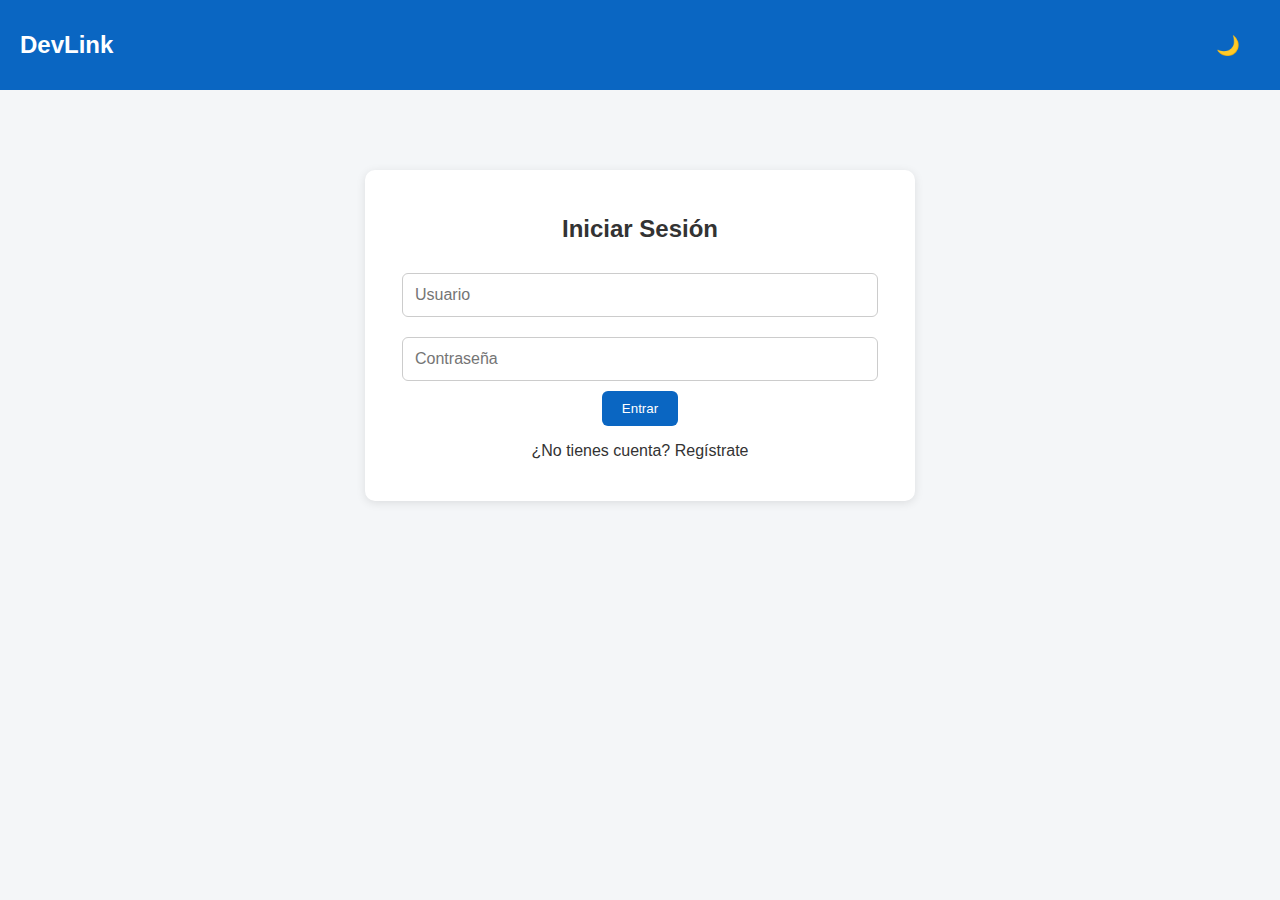
<file: index.html>
<!DOCTYPE html>
<html lang="es">
<head>
  <meta charset="UTF-8">
  <meta name="viewport" content="width=device-width, initial-scale=1.0">
  <title>DevLink - Iniciar Sesión</title>
  <link rel="stylesheet" href="estilo.css">
</head>
<body>
  <header>
    <h1 class="logo">DevLink</h1>
    <button id="theme-toggle">🌙</button>
  </header>

  <div class="auth-container">
    <h2 id="form-title">Iniciar Sesión</h2>
    <input type="text" id="username" placeholder="Usuario">
    <input type="password" id="password" placeholder="Contraseña">
    <button id="auth-btn">Entrar</button>
    <p id="toggle">¿No tienes cuenta? <span>Regístrate</span></p>
  </div>

  <script src="theme.js"></script>
  <script src="auth.js"></script>
</body>
</html>
</file>
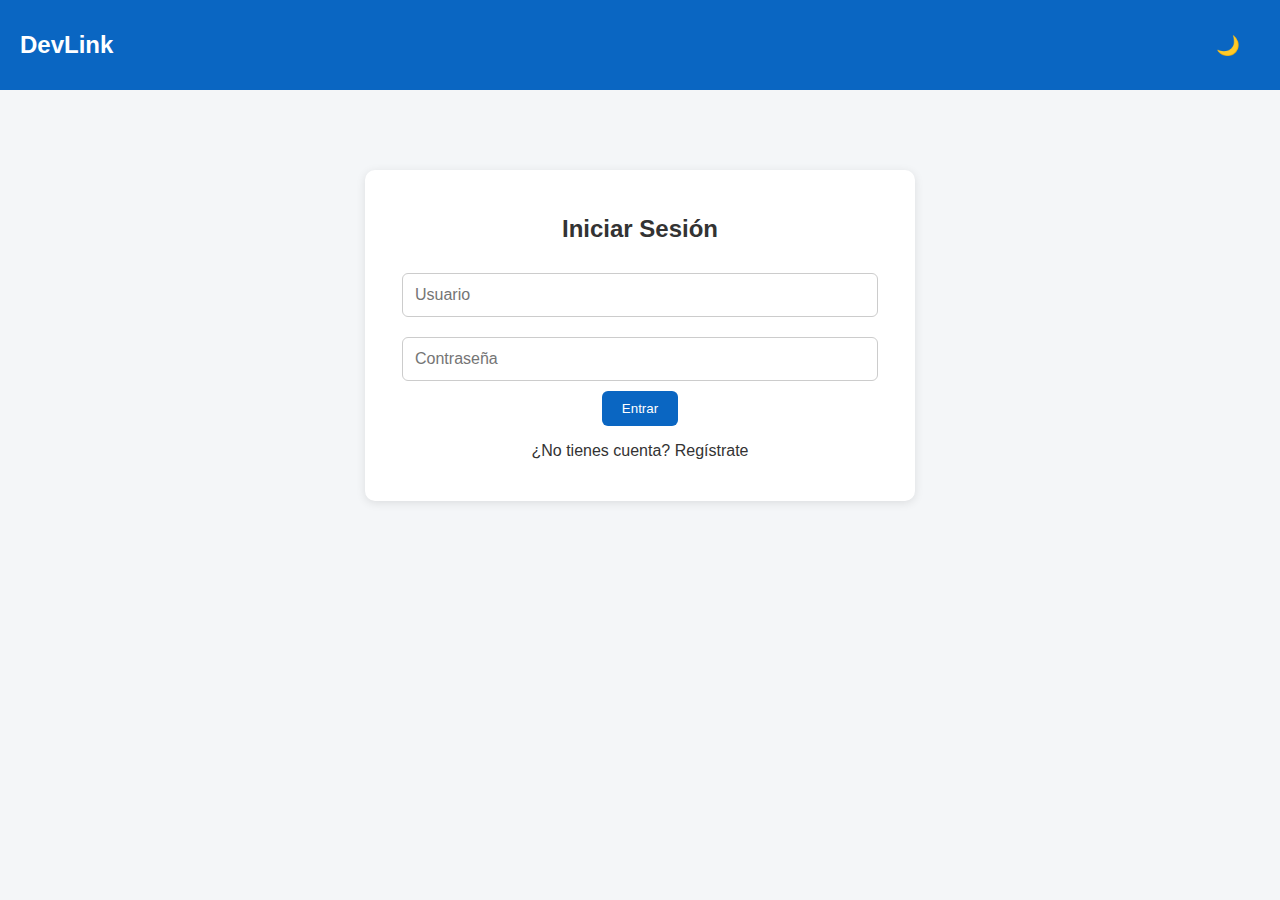
<file: empleos.html>
<!DOCTYPE html>
<html lang="es">
<head>
  <meta charset="UTF-8">
  <meta name="viewport" content="width=device-width, initial-scale=1.0">
  <title>Empleos - DevLink</title>
  <link rel="stylesheet" href="estilo.css">
</head>
<body>
  <header>
    <h1 class="logo">DevLink</h1>
    <nav>
      <a href="perfil.html">Mi Perfil</a>
      <button id="theme-toggle">🌙</button>
      <button id="logout">Cerrar Sesión</button>
    </nav>
  </header>

  <main class="empleos-container">
    <h2>Buscador de Empleos</h2>
    <input type="text" id="search" placeholder="Buscar por puesto o tecnología...">
    <div id="job-list"></div>
  </main>

  <script src="theme.js"></script>
  <script src="empleos.js"></script>
</body>
</html>
</file>
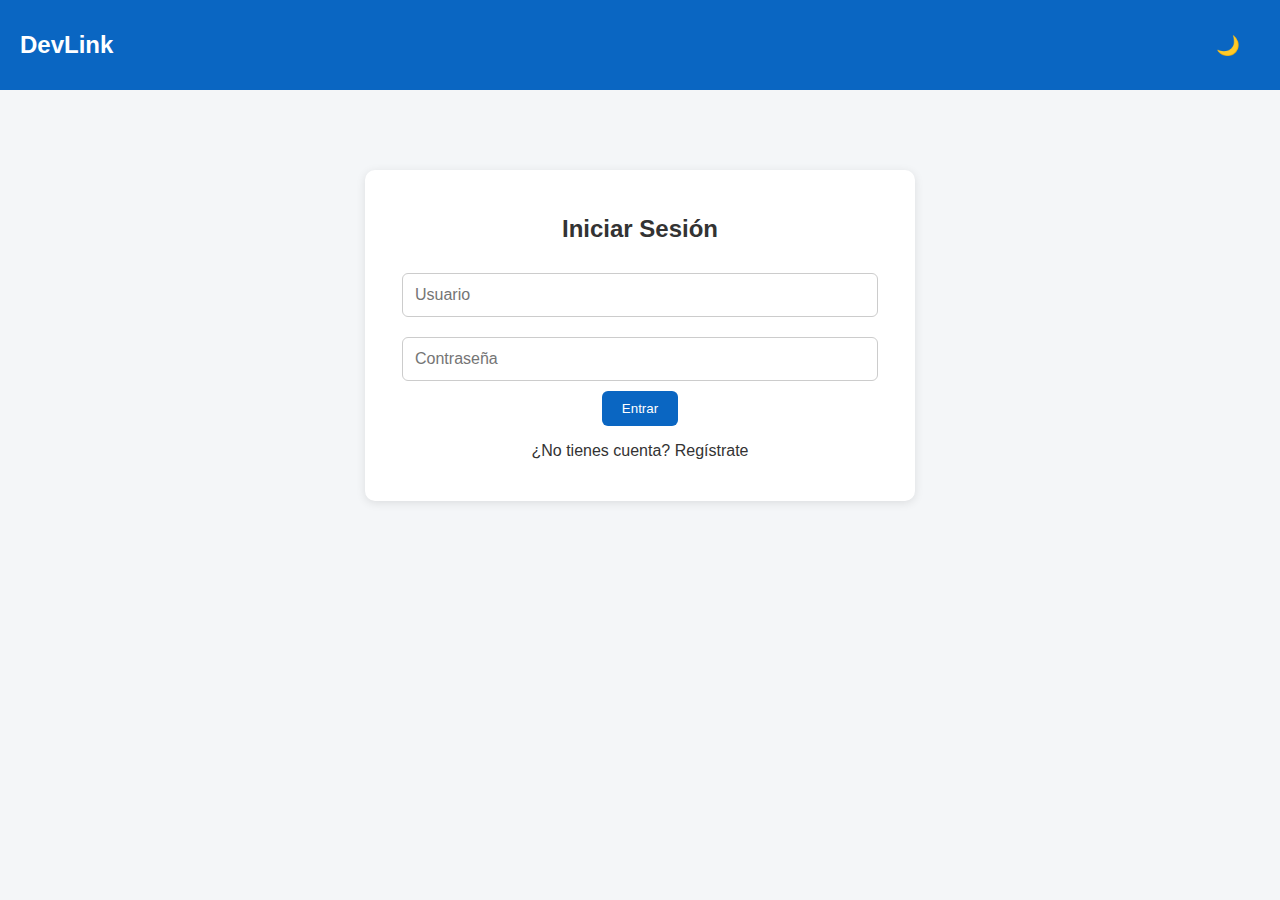
<file: perfil.html>
<!DOCTYPE html>
<html lang="es">
<head>
  <meta charset="UTF-8">
  <meta name="viewport" content="width=device-width, initial-scale=1.0">
  <title>Perfil - DevLink</title>
  <link rel="stylesheet" href="estilo.css">
</head>
<body>
  <header>
    <h1 class="logo">DevLink</h1>
    <nav>
      <a href="empleos.html">Buscar Empleos</a>
      <button id="theme-toggle">🌙</button>
      <button id="logout">Cerrar Sesión</button>
    </nav>
  </header>

  <main class="perfil-container">
    <h2>Mi Perfil</h2>
    <div class="perfil-card">
      <p><strong>Nombre:</strong> <span id="nombre"></span></p>
      <p><strong>Profesión:</strong> <span id="profesion"></span></p>
      <p><strong>Habilidades:</strong> <span id="habilidades"></span></p>
      <p><strong>Ubicación:</strong> <span id="ubicacion"></span></p>
    </div>
  </main>

  <script src="theme.js"></script>
  <script src="perfil.js"></script>
</body>
</html>
</file>
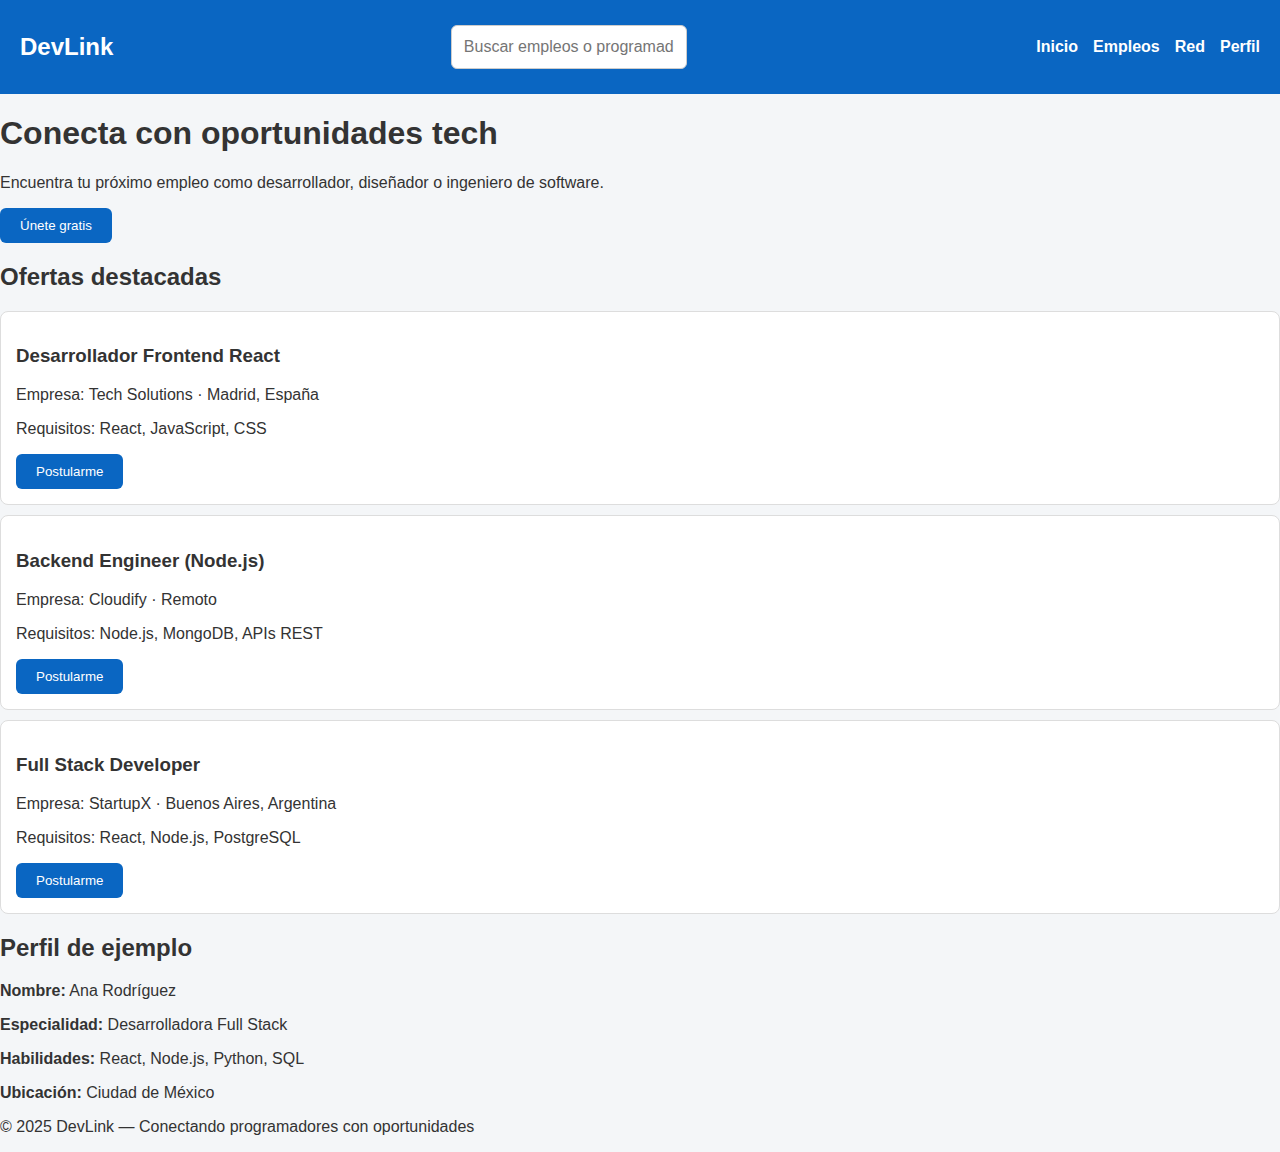
<file: TWR.html>
<!DOCTYPE html>
<html lang="es">
<head>
  <meta charset="UTF-8">
  <meta name="viewport" content="width=device-width, initial-scale=1.0">
  <title>DevLink - Encuentra tu trabajo tech</title>
  <link rel="stylesheet" href="estilo.css">
</head>
<body>
  
  <header>
    <div class="logo">DevLink</div>
    <div class="search-bar">
      <input type="text" placeholder="Buscar empleos o programadores...">
    </div>
    <nav class="nav-links">
      <a href="#">Inicio</a>
      <a href="#">Empleos</a>
      <a href="#">Red</a>
      <a href="#">Perfil</a>
    </nav>
  </header>

  
  <section class="hero">
    <h1>Conecta con oportunidades tech</h1>
    <p>Encuentra tu próximo empleo como desarrollador, diseñador o ingeniero de software.</p>
    <button id="join-btn">Únete gratis</button>
  </section>

  <!-- Ofertas de empleo -->
  <section class="jobs">
    <h2>Ofertas destacadas</h2>
    <div class="job">
      <h3>Desarrollador Frontend React</h3>
      <p>Empresa: Tech Solutions · Madrid, España</p>
      <p>Requisitos: React, JavaScript, CSS</p>
      <button class="apply-btn">Postularme</button>
    </div>

    <div class="job">
      <h3>Backend Engineer (Node.js)</h3>
      <p>Empresa: Cloudify · Remoto</p>
      <p>Requisitos: Node.js, MongoDB, APIs REST</p>
      <button class="apply-btn">Postularme</button>
    </div>

    <div class="job">
      <h3>Full Stack Developer</h3>
      <p>Empresa: StartupX · Buenos Aires, Argentina</p>
      <p>Requisitos: React, Node.js, PostgreSQL</p>
      <button class="apply-btn">Postularme</button>
    </div>
  </section>

  <!-- Perfil -->
  <section class="profile">
    <h2>Perfil de ejemplo</h2>
    <p><strong>Nombre:</strong> Ana Rodríguez</p>
    <p><strong>Especialidad:</strong> Desarrolladora Full Stack</p>
    <p><strong>Habilidades:</strong> React, Node.js, Python, SQL</p>
    <p><strong>Ubicación:</strong> Ciudad de México</p>
  </section>

  <!-- Footer -->
  <footer>
    <p>© 2025 DevLink — Conectando programadores con oportunidades</p>
  </footer>

  <script src="script.js"></script>
</body>
</html>
</file>
<file: estilo.css>
:root {
  --azul: #0a66c2;
  --gris-claro: #f4f6f8;
  --blanco: #fff;
  --negro: #222;
  --texto: #333;
}

/* MODO OSCURO */
body.dark {
  --blanco: #121212;
  --gris-claro: #1f1f1f;
  --texto: #ddd;
  --negro: #f4f4f4;
}

body {
  font-family: 'Segoe UI', sans-serif;
  background: var(--gris-claro);
  color: var(--texto);
  margin: 0;
  padding: 0;
  transition: background 0.3s, color 0.3s;
}

/* HEADER */
header {
  background: var(--azul);
  color: white;
  display: flex;
  justify-content: space-between;
  align-items: center;
  padding: 15px 20px;
  flex-wrap: wrap;
}

.logo {
  font-size: 1.5em;
  font-weight: bold;
}

nav, #theme-toggle {
  display: flex;
  align-items: center;
}

nav a, nav button, #theme-toggle {
  color: white;
  margin-left: 15px;
  text-decoration: none;
  background: none;
  border: none;
  cursor: pointer;
  font-weight: 600;
}

#theme-toggle {
  font-size: 1.2em;
}

/* CONTENEDORES */
.auth-container, .perfil-container, .empleos-container {
  max-width: 500px;
  margin: 80px auto;
  background: var(--blanco);
  padding: 25px;
  border-radius: 10px;
  box-shadow: 0 2px 10px rgba(0,0,0,0.1);
  text-align: center;
}

/* FORMULARIO */
input {
  width: 90%;
  padding: 12px;
  margin: 10px 0;
  border: 1px solid #ccc;
  border-radius: 6px;
  font-size: 1em;
}

button {
  background: var(--azul);
  color: white;
  border: none;
  padding: 10px 20px;
  border-radius: 6px;
  cursor: pointer;
}

button:hover {
  background: #004a99;
}

/* TARJETAS */
.job, .perfil-card {
  background: var(--blanco);
  border: 1px solid #ddd;
  padding: 15px;
  border-radius: 8px;
  margin: 10px 0;
  text-align: left;
}

/* RESPONSIVE */
@media (max-width: 600px) {
  header {
    flex-direction: column;
    align-items: flex-start;
  }
  nav a, nav button {
    margin: 8px 0;
  }
  .auth-container, .perfil-container, .empleos-container {
    width: 90%;
    margin: 40px auto;
  }
}
</file>
